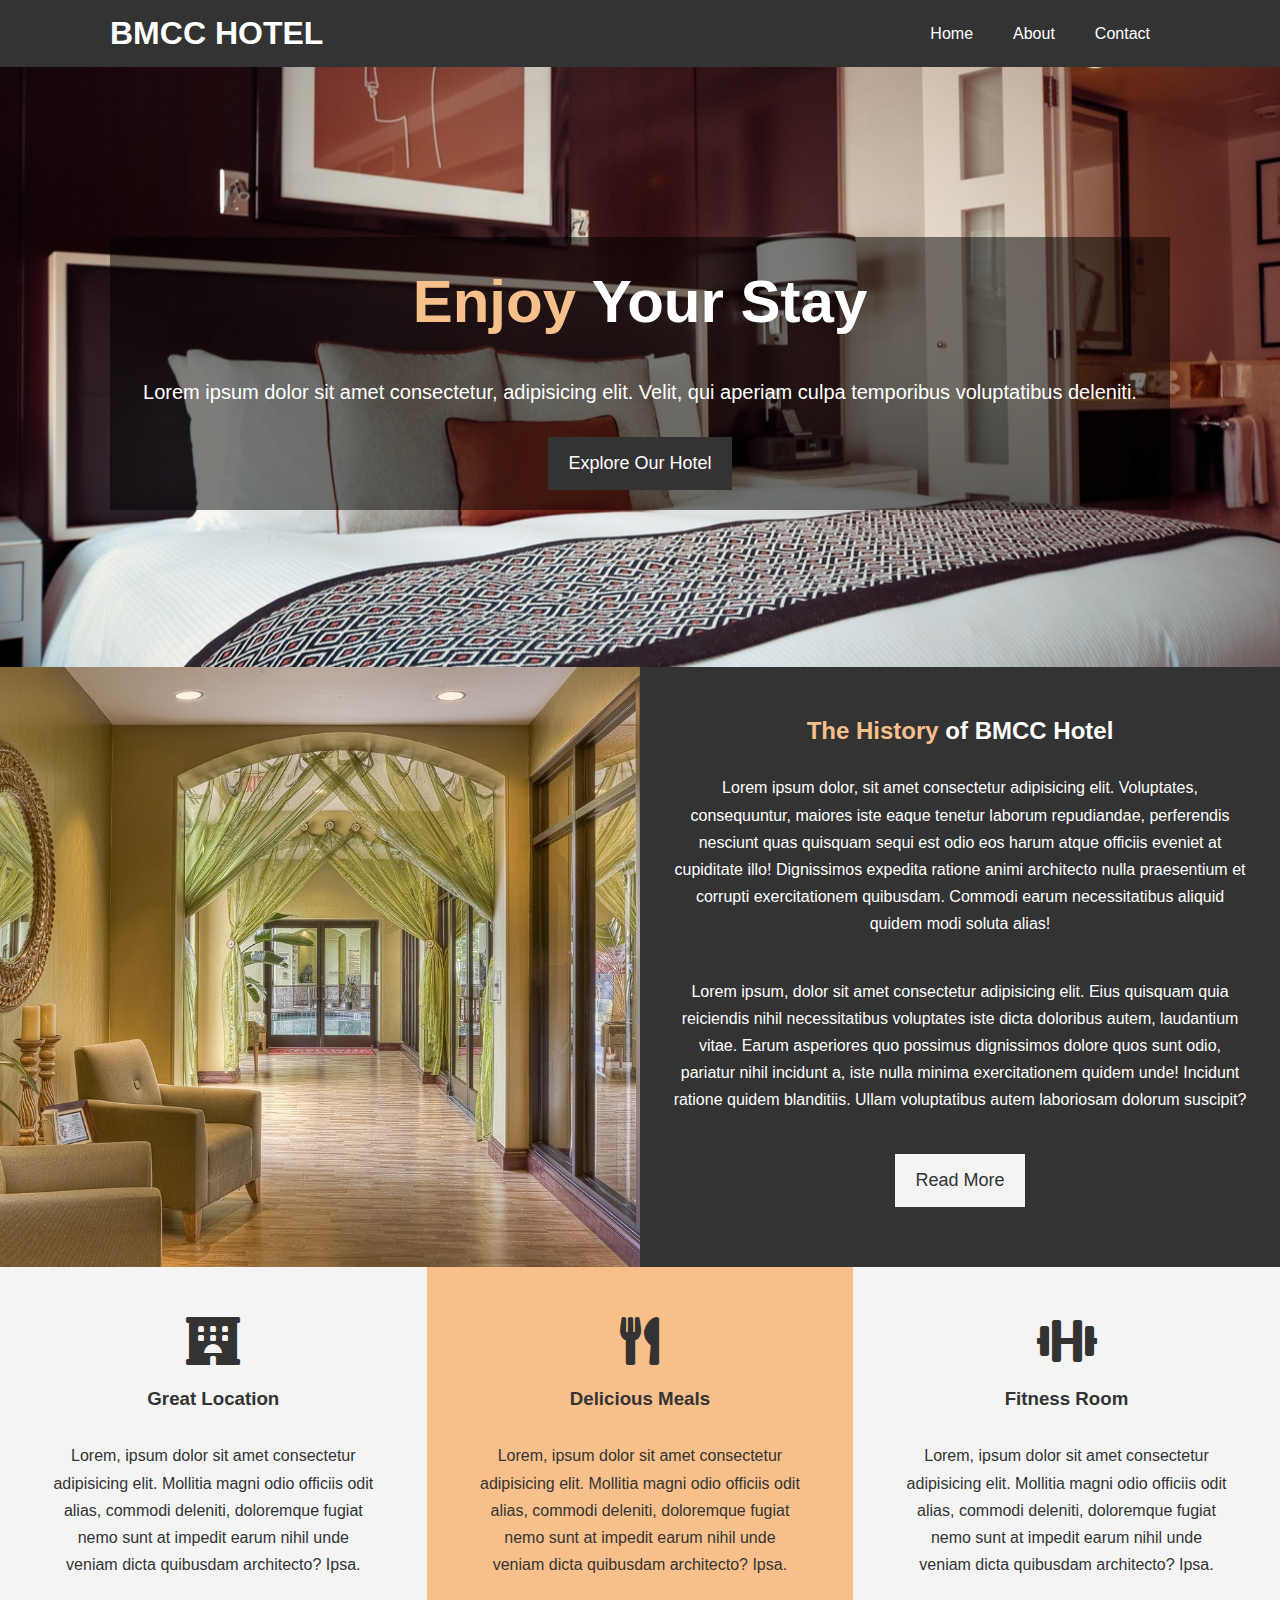
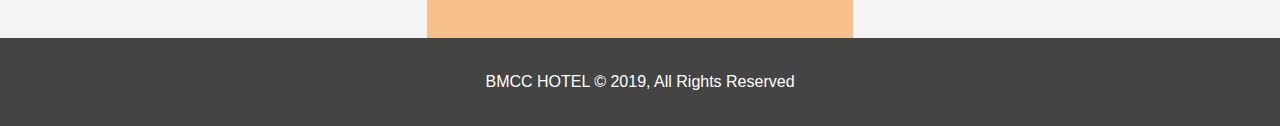
<file: index.html>
<!DOCTYPE html>
<html lang="en">

<head>
    <meta charset="UTF-8">
    <meta name="viewport" content="width=, initial-scale=1.0">
    <meta http-equiv="X-UA-Compatible" content="ie=edge">
    <meta name="keywords" content="hotel, new york hotel, bmcc hotel">
    <meta name="description" content="The best hotel in the world">
    <link rel="stylesheet" href="css/style.css">
    <link rel="stylesheet" media="(max-width: 500px)" href="css/mobile.css">
    <link rel="stylesheet" href="https://cdnjs.cloudflare.com/ajax/libs/font-awesome/5.11.2/css/all.min.css">
    <title>BMCC | Welcome</title>
</head>

<body>
    <div id="header">
        <div id="navbar">
            <div class="container">
                <h1 class="logo"><a href="index.html">BMCC HOTEL</a></h1>

                <ul>
                    <li> <a href="index.html">Home</a></li>
                    <li> <a href="about.html">About</a></li>
                    <li> <a href="contact.html">Contact</a></li>
                </ul>
            </div>
        </div>

        <div id="showcase">
            <div class="container">
                <div class="showcase-content">
                    <h1> <span class="text-primary"> Enjoy </span> Your Stay</h1>
                    <p class="lead"> Lorem ipsum dolor sit amet consectetur, adipisicing elit. Velit, qui aperiam culpa temporibus
                        voluptatibus deleniti.</p>
                    <a class="btn" href="about.html"> Explore Our Hotel</a>
                </div>
            </div>
        </div>
    </div>


    <div id="home-info" class="bg-dark">
        <div class="info-img"></div>
        <div class="info-content">
            <h2><span class="text-primary">The History </span> of BMCC Hotel</h2>
            <p>Lorem ipsum dolor, sit amet consectetur adipisicing elit. Voluptates, consequuntur, maiores iste eaque
                tenetur laborum repudiandae, perferendis nesciunt quas quisquam sequi est odio eos harum atque officiis
                eveniet at cupiditate illo! Dignissimos expedita ratione animi architecto nulla praesentium et corrupti
                exercitationem quibusdam. Commodi earum necessitatibus aliquid quidem modi soluta alias!</p>
            <p>Lorem ipsum, dolor sit amet consectetur adipisicing elit. Eius quisquam quia reiciendis nihil
                necessitatibus
                voluptates iste dicta doloribus autem, laudantium vitae. Earum asperiores quo possimus dignissimos
                dolore
                quos sunt odio, pariatur nihil incidunt a, iste nulla minima exercitationem quidem unde! Incidunt
                ratione
                quidem blanditiis. Ullam voluptatibus autem laboriosam dolorum suscipit?</p>
            <a href="about.html" class="btn btn-light"> Read More </a>
        </div>

    </div>

    <div id="features">
        
        <div class="box bg-light">
            <i class="fas fa-hotel fa-3x"></i>
            <h3>Great Location</h3>
            <p>Lorem, ipsum dolor sit amet consectetur adipisicing elit. Mollitia magni odio officiis odit alias, commodi deleniti, doloremque fugiat nemo sunt at impedit earum nihil unde veniam dicta quibusdam architecto? Ipsa.</p>
        </div>
            <div class="box bg-primary">
                <i class="fas fa-utensils fa-3x"></i>
                <h3>Delicious Meals</h3>
                <p>Lorem, ipsum dolor sit amet consectetur adipisicing elit. Mollitia magni odio officiis odit alias, commodi deleniti, doloremque fugiat nemo sunt at impedit earum nihil unde veniam dicta quibusdam architecto? Ipsa.</p>
            </div>
                
                <div class="box bg-light">
                    <i class="fas fa-dumbbell fa-3x"></i>
                    <h3>Fitness Room</h3>
                    <p>Lorem, ipsum dolor sit amet consectetur adipisicing elit. Mollitia magni odio officiis odit alias, commodi deleniti, doloremque fugiat nemo sunt at impedit earum nihil unde veniam dicta quibusdam architecto? Ipsa.</p>
                </div>
            
               

    </div>

<div id="footer">
    <p>BMCC HOTEL &copy; 2019, All Rights Reserved</p>

</div>
</body>

</html>
</file>
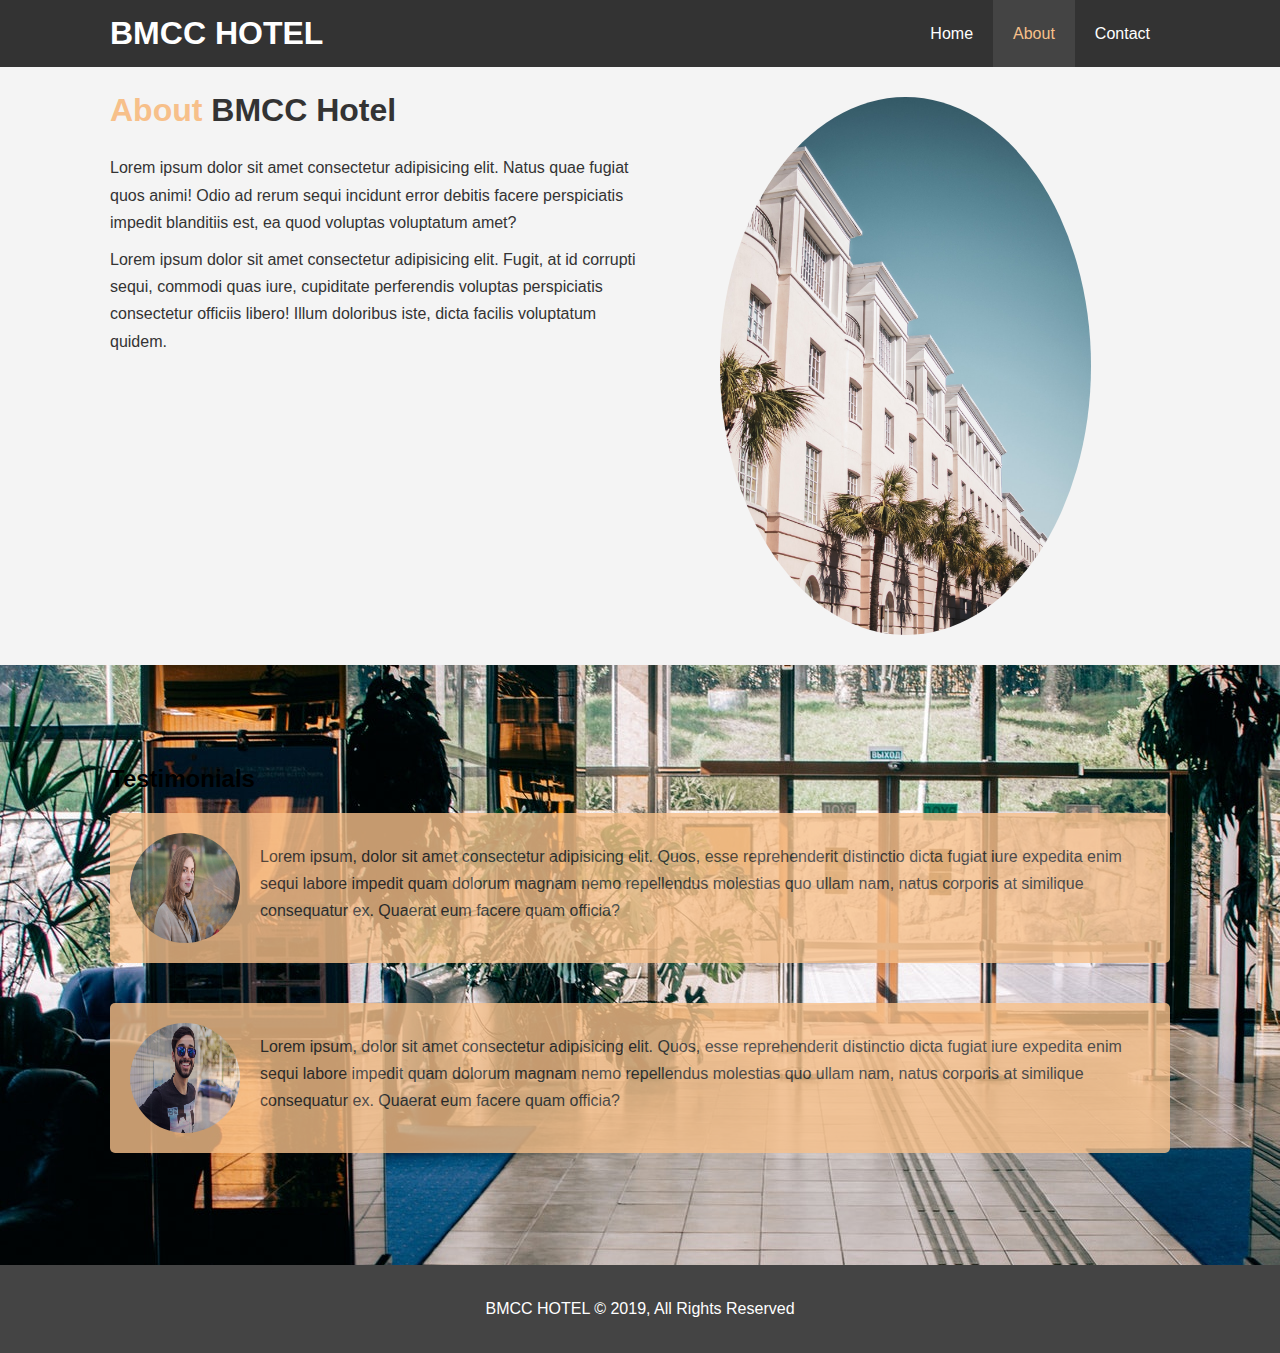
<file: about.html>
<!DOCTYPE html>
<html lang="en">

<head>
    <meta charset="UTF-8">
    <meta name="viewport" content="width=, initial-scale=1.0">
    <meta http-equiv="X-UA-Compatible" content="ie=edge">
    <meta name="keywords" content="hotel, new york hotel, bmcc hotel">
    <meta name="description" content="The best hotel in the world">
    <link rel="stylesheet" href="css/style.css">
    <link rel="stylesheet" media="(max-width: 500px)" href="css/mobile.css">
    <link rel="stylesheet" href="https://cdnjs.cloudflare.com/ajax/libs/font-awesome/5.11.2/css/all.min.css">
    <title>BMCC | Welcome</title>
</head>

<body>
    <div id="header">
        <div id="navbar">
            <div class="container">
                <h1 class="logo"><a href="index.html">BMCC HOTEL</a></h1>

                <ul>
                    <li> <a href="index.html">Home</a></li>
                    <li> <a href="about.html" class="active">About</a></li>
                    <li> <a href="contact.html">Contact</a></li>
                </ul>
            </div>
        </div>
    </div>

    <div id="about-info" class="bg-light py-3">
        <div class="container">
            <div class="info-left">
                <h1> <span class="text-primary"> About </span>BMCC Hotel</h1>
                <p>Lorem ipsum dolor sit amet consectetur adipisicing elit. Natus quae fugiat quos animi! Odio ad rerum
                    sequi incidunt error debitis facere perspiciatis impedit blanditiis est, ea quod voluptas voluptatum
                    amet?</p>
                <p>Lorem ipsum dolor sit amet consectetur adipisicing elit. Fugit, at id corrupti sequi, commodi quas
                    iure, cupiditate perferendis voluptas perspiciatis consectetur officiis libero! Illum doloribus
                    iste, dicta facilis voluptatum quidem.</p>
            </div>
            <div class="info-right">
                <img src="img/building.jpg" alt="hotel">

            </div>
        </div>

    </div>

    <div id="testimonials" class="py-3">
        <div class="container">
            <h2 class="l-heading"> Testimonials</h2>
            <div class="testimonials bg-primary">
                <img src="img/lady.jpg" alt="Micheal">
                <p>Lorem ipsum, dolor sit amet consectetur adipisicing elit. Quos, esse reprehenderit distinctio dicta fugiat iure expedita enim sequi labore impedit quam dolorum magnam nemo repellendus molestias quo ullam nam, natus corporis at similique
                    consequatur ex. Quaerat eum facere quam officia?</p>
            </div>
            <div class="testimonials bg-primary">
                <img src="img/man.jpg" alt="Sara">
                <p>Lorem ipsum, dolor sit amet consectetur adipisicing elit. Quos, esse reprehenderit distinctio dicta fugiat iure expedita enim sequi labore impedit quam dolorum magnam nemo repellendus molestias quo ullam nam, natus corporis at similique
                    consequatur ex. Quaerat eum facere quam officia?</p>
            </div>
        </div>
    </div>

    <div id="footer">
        <p>BMCC HOTEL &copy; 2019, All Rights Reserved</p>

    </div>
</body>

</html>
</file>
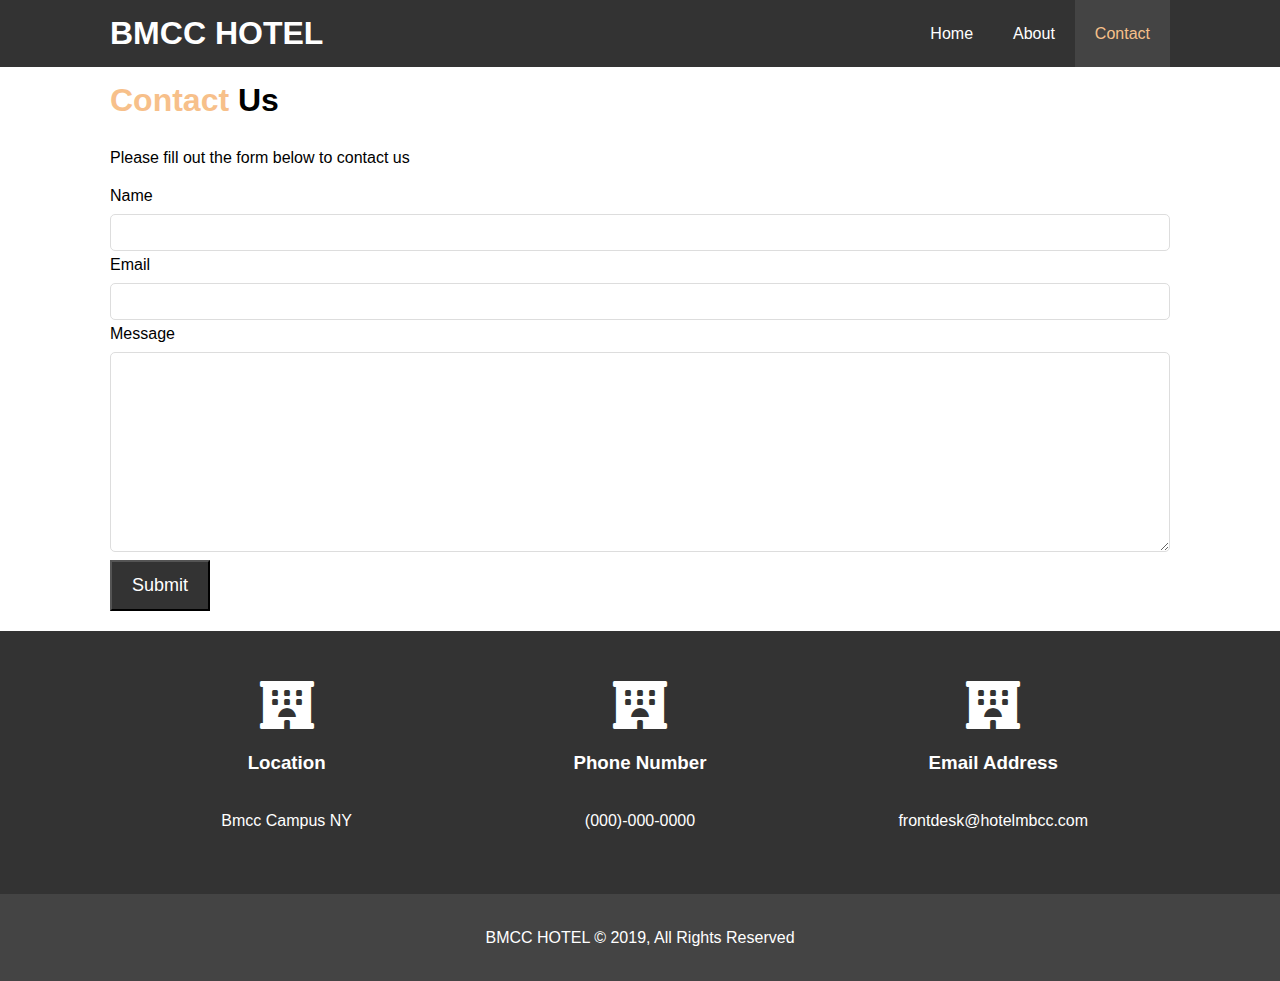
<file: contact.html>
<!DOCTYPE html>
<html lang="en">

<head>
    <meta charset="UTF-8">
    <meta name="viewport" content="width=, initial-scale=1.0">
    <meta http-equiv="X-UA-Compatible" content="ie=edge">
    <meta name="keywords" content="hotel, new york hotel, bmcc hotel">
    <meta name="description" content="The best hotel in the world">
    <link rel="stylesheet" href="css/style.css">
    <link rel="stylesheet" media="(max-width: 500px)" href="css/mobile.css">
    <link rel="stylesheet" href="https://cdnjs.cloudflare.com/ajax/libs/font-awesome/5.11.2/css/all.min.css">
    <title>BMCC | Contact Us</title>
</head>
 
<body>
    <div id="header">
        <div id="navbar">
            <div class="container">
                <h1 class="logo"><a href="index.html">BMCC HOTEL</a></h1>

                <ul>
                    <li> <a href="index.html">Home</a></li>
                    <li> <a href="about.html">About</a></li>
                    <li> <a href="contact.html" class="active">Contact</a></li>
                </ul>
            </div>
        </div>
    </div>
    <div id="contact-form">
        <div class="container">
            <h1> <span class="text-primary"> Contact</span> Us</h1>
            <p>Please fill out the form below to contact us</p>
            <form action="process.php" method="POST">

                <div class="form-control">
                    <label for="name"> Name</label>
                    <input type="text" name="name" id="name">
                </div>
                <div class="form-control">
                    <label for="email"> Email</label>
                    <input type="text" name="email" id="email">
                </div>

                <div class="form-control">
                    <label for="message"> Message</label>
                    <textarea name="message" id="message"></textarea>
                </div>

                <button type="submit" class="btn"> Submit</button>

            </form>
        </div>
    </div>

    <div id="contact-info" class="bg-dark">
        <div class="container">
            <div class="box">
                <i class="fas fa-hotel fa-3x"></i>
                <h3> Location</h3>
                <p> Bmcc Campus NY</p>

            </div>
            <div class="box">
                <i class="fas fa-hotel fa-3x"></i>
                <h3> Phone Number</h3>
                <p> (000)-000-0000</p>

            </div>
            <div class="box">
                <i class="fas fa-hotel fa-3x"></i>
                <h3> Email Address</h3>
                <p> frontdesk@hotelmbcc.com</p>
            </div>
        </div>
    </div>

    <div id="footer">
        <p>BMCC HOTEL &copy; 2019, All Rights Reserved</p>
    </div>

</body>

</html>
</file>
<file: css/mobile.css>
#navbar h1 {
    float: none;
    text-align: center;

}
#navbar ul,
#navbar ul li {
    float: none;

}
#navbar ul li a {
    padding: 5px;
    border-bottom: #444 dotted 1px;

}
#home-info .info-img {
    display: none;

}
#home-info {
    height: 750px;
}
#home-info .info-content {
    float: none;
    width: 100%;
    padding: 50px 30px;
    
}
.box {
    float: none;
    width: 100%;

}
#about-info .info-right,
#about-info .info-left{
    float: none;
    width: 100%;

}
#about-info h1 {
    text-align: center;

}
#about-info .info-right {
    margin-top: 30px;
}
#contact-info .box {
    border-bottom: white dotted 1px;
}
</file>
<file: css/style.css>
/* RESET */

*{

    margin: 0px;
    padding: 0px;
    box-sizing: border-box;

}
/* utility */
.container {
    margin: auto;
    max-width: 1100px;
    overflow: auto;
    padding: 0 20px;
}
    .text-primary{
        color: #f7c08a;
    }
.lead {
    font-size: 20px;

}
.btn {
    display: inline-block;
    color: #fff;
    background: #333;
    font-size: 18px;
    padding: 13px 20px;

}
.btn:hover {
    color: #333;
    background: #f7c08a;
}
.btn-light {
    color: #333;
    background-color: #f4f4f4;
}

.bg-dark{
    background-color: #333;
    color: #fff;

}
    .bg-primary{
        background: #f7c08a;
        color: #333;
}
.bg-light {
    color: #333;
    background-color: #f4f4f4;
}
.py-1{padding: 10px;}
.py-2{padding: 20px;}
.py-3{padding: 30px;}


/*DEFAULT CSS  */

body {
    font-family: 'Segoe UI', Tahoma, Geneva, Verdana, sans-serif;
    line-height: 1.7em;
}
 a {
     color: #444;
     text-decoration: none;

}  
h1,
h2,
h3 {
    padding-bottom: 20px;
} 
p {
    margin: 10px 0;
}
    #navbar {
        background-color: #333;
        color: #fff;
        overflow: auto;


}
#navbar h1 {
    float: left;
    padding-top: 20px;

}
#navbar ul {
    list-style: none;
    float: right;
}
#navbar  ul li {
    float: left;
}
#navbar ul li a {
    color: #fff;
    display: block;
    padding: 20px;
    text-align: center;
}
#navbar a {
    color: #fff;
}
#navbar ul li a:hover, 
#navbar ul li a.active{

    background-color: #444;
    color: #f7c08a;
}

/* showcase */
#showcase{
    background: url(../img/showcase.jpg) no-repeat center center;
    background-size: cover;
    height: 600px;
}

#showcase .showcase-content{
    color: #fff;
    text-align: center;
    background-color: rgba(0, 0, 0, 0.5);
    padding: 20px;
    margin-top: 170px;
    
}
#showcase .showcase-content h1{
    font-size: 60px;
    line-height: 1.5em;
}
#showcase .showcase-content p{
    padding-bottom: 20px;
    line-height: 1.5em;
}
/* home - info */
#home-info{
    height: 600px;
}
#home-info .info-img{
    float: left;
    width: 50%;
    background: url(../img/history.jpg) center center/cover no-repeat;
    min-height: 100%;
}
#home-info .info-content {
    float: right;
    width:50%;
    text-align:center;
    padding: 50px 30px;
    overflow: hidden;

}
#home-info .info-content p{
    padding-bottom: 30px;
}
/* features */
.box{
    float: left;
    width: 33.33%;
    padding: 50px;
    text-align: center;
}
.box i{
margin-bottom: 20px;
}
#footer{
    clear: both;
    text-align: center;
    background-color: #444;
    color: #fff;
    padding: 20px;
}
/* About info */

#about-info .info-right{
    float: right;
    width: 50%;
    min-height: 100%;

}
#about-info .info-right img{
    border-radius: 50%;
    display: block;
    margin: auto;
    width: 70%;
}
#about-info .info-left{
    float: left;
    width: 50%;
    min-height: 100%;
}
#testimonials{
    height: 600px;
    background: url("../img/about-bg.jpg") no-repeat center center/cover;
    padding-top: 100px;
}

.testimonials img {
    float: left;
    width:110px;
    height: 110px;
    margin-right: 20px;
    border-radius: 50%;

}
.testimonials {
    padding: 20px;
    margin-bottom: 40px;
    overflow: auto;
    border-radius: 5px;
    opacity: 0.8;
}
    #testmonials h2{
        color: #fff;
        text-shadow: 5px 5px 10px black;
        text-align: center;
        padding-bottom: 40px;


}
#contact-form .form.control{
    margin-bottom: 2px;

}
#contact-form label{
    display: block;
    margin-bottom: 5px;

}
#contact-form input,
#contact-form textarea {
    width: 100%;
    padding: 10px;
    border: 1px #ddd solid;
    border-radius: 5px;

}
#contact-form textarea {
    height: 200px;
}
#contact-form input:focus,
#contact-form textarea:focus{
outline: none;
border-color: #f7c08a;
}
#contact-form form {
margin-bottom: 20px;

}
#contact-form h1 {
    margin-top: 20px;
}
</file>
